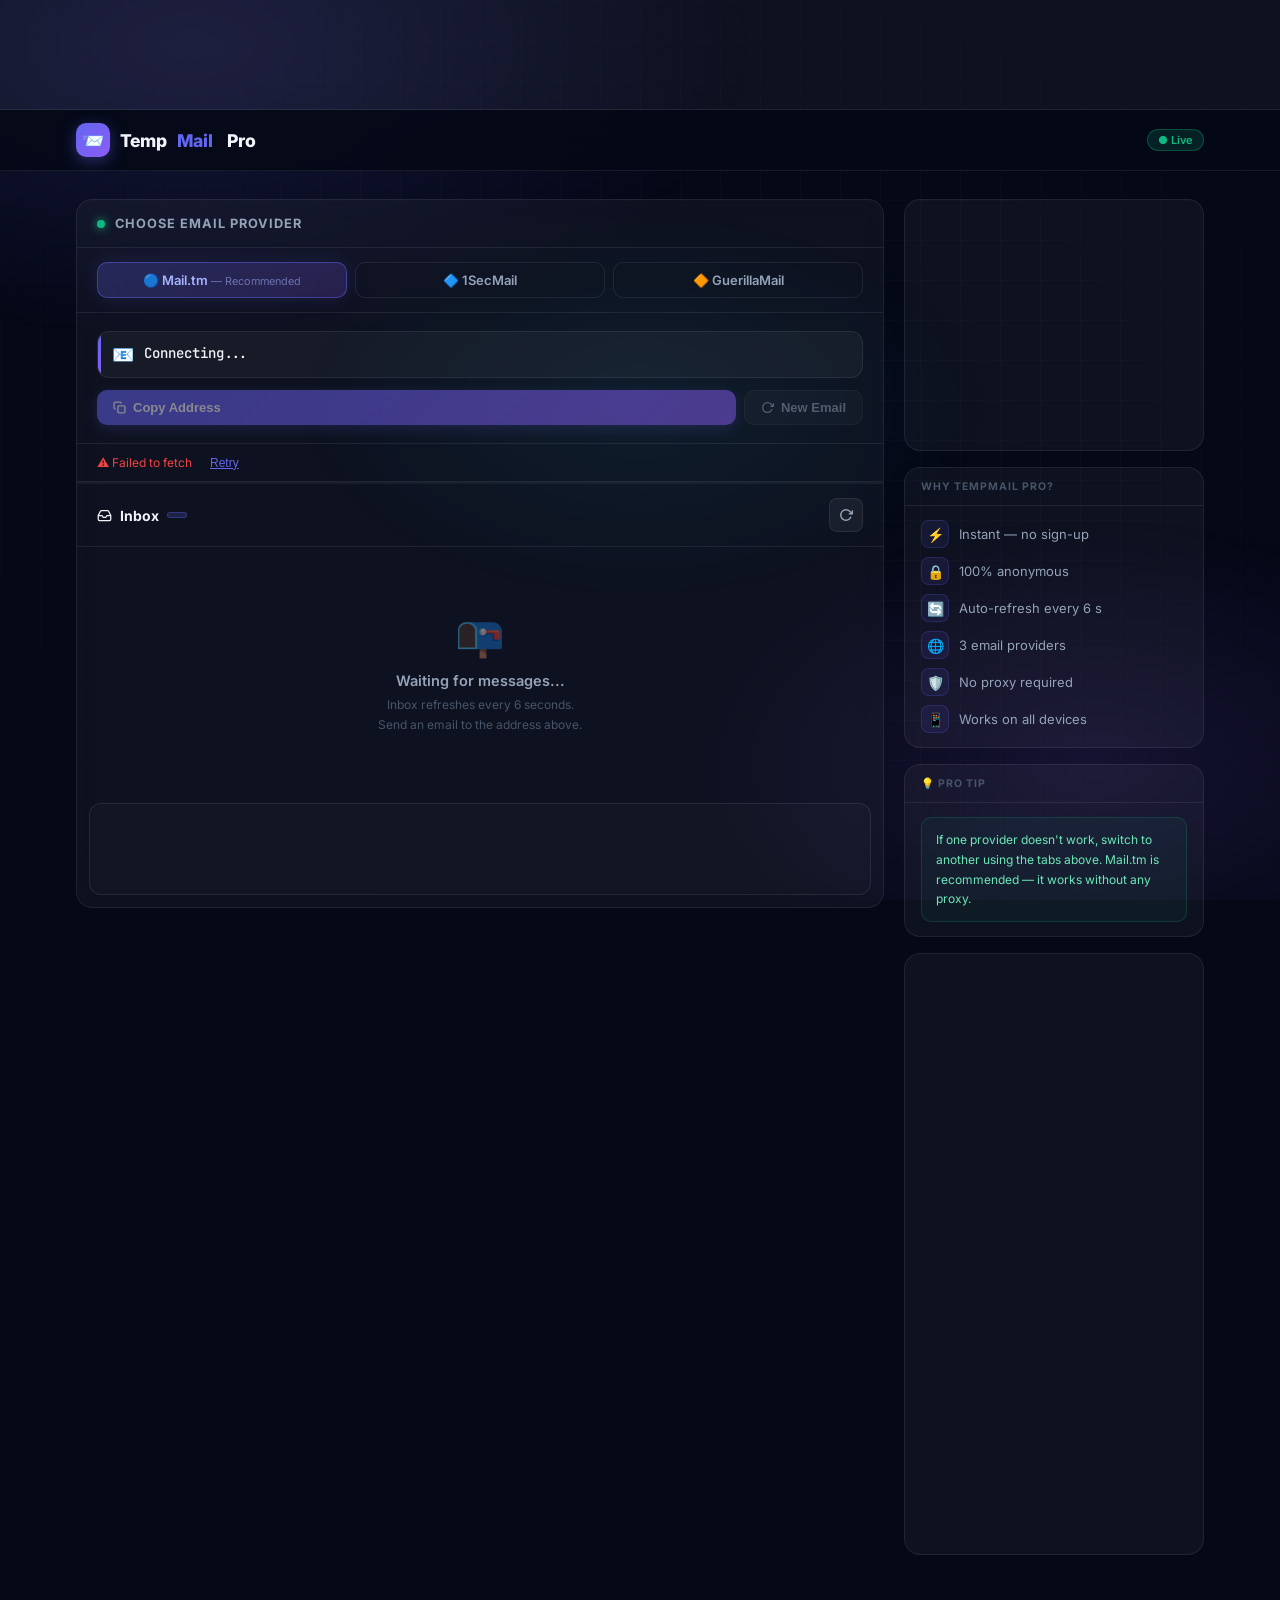
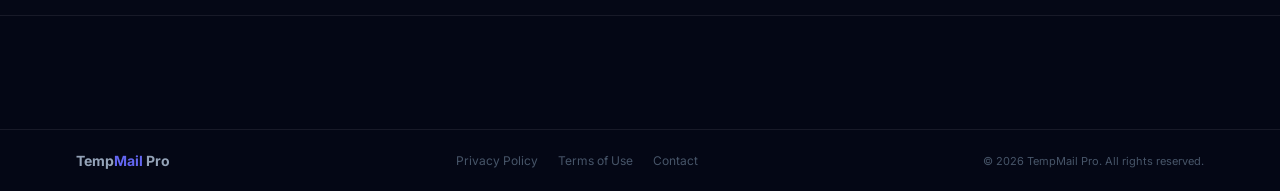
<file: index.html>
<!DOCTYPE html>
<html lang="en" dir="ltr">
<head>
  <meta charset="UTF-8" />
  <meta name="viewport" content="width=device-width, initial-scale=1.0" />
  <title>TempMail Pro — Free Disposable Email Address | Inbox</title>
  <meta name="description" content="Get a free, instant disposable temporary email address. No signup required. Protect your privacy with TempMail Pro — auto-refreshing inbox every 6 seconds." />
  <meta name="keywords"    content="temp mail, temporary email, disposable email, fake email, anonymous email, spam free, privacy email, guerrilla mail" />
  <meta name="robots"      content="index, follow" />
  <link rel="canonical"    href="https://yourdomain.com/" />
  <meta property="og:title"       content="TempMail Pro — Free Disposable Temporary Email" />
  <meta property="og:description" content="Instant disposable email. No sign-up, no spam. Fresh inbox in seconds." />
  <meta property="og:type"        content="website" />
  <meta name="twitter:card"       content="summary_large_image" />
  <script type="application/ld+json">
  {"@context":"https://schema.org","@type":"WebApplication","name":"TempMail Pro",
   "description":"Free disposable temporary email service","url":"https://yourdomain.com/",
   "applicationCategory":"UtilityApplication","offers":{"@type":"Offer","price":"0","priceCurrency":"USD"}}
  </script>

  <!-- Google AdSense — replace YOUR_PUBLISHER_ID -->
  <script async src="https://pagead2.googlesyndication.com/pagead/js/adsbygoogle.js?client=ca-pub-YOUR_PUBLISHER_ID" crossorigin="anonymous"></script>

  <link rel="preconnect" href="https://fonts.googleapis.com" />
  <link rel="preconnect" href="https://fonts.gstatic.com" crossorigin />
  <link href="https://fonts.googleapis.com/css2?family=Inter:wght@300;400;500;600;700;800&family=JetBrains+Mono:wght@400;500&display=swap" rel="stylesheet" />

  <style>
    *, *::before, *::after { box-sizing: border-box; margin: 0; padding: 0; }

    :root {
      --bg:      #050816;
      --glass:   rgba(255,255,255,.04);
      --glass-h: rgba(255,255,255,.07);
      --border:  rgba(255,255,255,.08);
      --glow:    rgba(99,102,241,.45);
      --accent:  #6366f1;
      --acc2:    #8b5cf6;
      --cyan:    #06b6d4;
      --green:   #10b981;
      --red:     #ef4444;
      --t1:      #f1f5f9;
      --t2:      #94a3b8;
      --t3:      #475569;
      --r:       16px;
    }

    html { scroll-behavior: smooth; }
    body {
      font-family: 'Inter', sans-serif;
      background: var(--bg);
      color: var(--t1);
      min-height: 100vh;
      overflow-x: hidden;
    }

    body::before {
      content:''; position:fixed; inset:0; z-index:-2;
      background:
        radial-gradient(ellipse 80% 60% at 15% 5%,  rgba(99,102,241,.16) 0%, transparent 55%),
        radial-gradient(ellipse 60% 50% at 85% 85%, rgba(139,92,246,.12) 0%, transparent 55%),
        radial-gradient(ellipse 50% 40% at 50% 45%, rgba(6,182,212,.07)  0%, transparent 55%);
    }
    body::after {
      content:''; position:fixed; inset:0; z-index:-1;
      background-image:
        linear-gradient(rgba(255,255,255,.018) 1px, transparent 1px),
        linear-gradient(90deg, rgba(255,255,255,.018) 1px, transparent 1px);
      background-size: 40px 40px;
      mask-image: radial-gradient(ellipse 80% 80% at 50% 50%, black 30%, transparent 100%);
    }

    .wrap { max-width:1160px; margin:0 auto; padding:0 16px; }

    .ad-top {
      background: var(--glass);
      border-bottom: 1px solid var(--border);
      text-align:center; padding:8px 16px;
      font-size:11px; color:var(--t3);
    }

    header {
      position:sticky; top:0; z-index:100;
      background:rgba(5,8,22,.88);
      backdrop-filter:blur(20px);
      border-bottom:1px solid var(--border);
    }
    .nav {
      display:flex; align-items:center; justify-content:space-between;
      height:60px; max-width:1160px; margin:0 auto; padding:0 16px;
    }
    .logo {
      display:flex; align-items:center; gap:10px;
      font-weight:800; font-size:1.1rem;
      color:var(--t1); text-decoration:none;
    }
    .logo-icon {
      width:34px; height:34px;
      background:linear-gradient(135deg,var(--accent),var(--acc2));
      border-radius:10px;
      display:flex; align-items:center; justify-content:center;
      font-size:18px; box-shadow:0 4px 16px rgba(99,102,241,.4);
    }
    .logo span { color:var(--accent); }
    .live-badge {
      font-size:11px; font-weight:600;
      background:rgba(16,185,129,.15); color:var(--green);
      border:1px solid rgba(16,185,129,.3);
      padding:3px 10px; border-radius:20px;
    }

    .grid {
      display:grid; grid-template-columns:1fr 300px;
      gap:20px; padding:28px 0 60px;
    }
    @media(max-width:900px){
      .grid { grid-template-columns:1fr; }
      .sidebar { display:none; }
    }

    .card {
      background:var(--glass); border:1px solid var(--border);
      border-radius:var(--r); backdrop-filter:blur(12px); overflow:hidden;
    }
    .card-head {
      padding:16px 20px; border-bottom:1px solid var(--border);
      display:flex; align-items:center; gap:10px;
    }
    .card-head h2 { font-size:.8rem; font-weight:700; text-transform:uppercase; letter-spacing:1px; color:var(--t2); }
    .dot-pulse {
      width:8px; height:8px; border-radius:50%;
      background:var(--green); box-shadow:0 0 8px var(--green);
      animation:pulse 2s infinite; flex-shrink:0;
    }
    @keyframes pulse { 0%,100%{opacity:1} 50%{opacity:.35} }

    /* Provider tabs */
    .tabs { padding:14px 20px; display:flex; gap:8px; border-bottom:1px solid var(--border); }
    .tab {
      flex:1; padding:9px 12px; border-radius:10px;
      font-size:13px; font-weight:600;
      cursor:pointer; transition:all .2s; text-align:center;
      border:1px solid var(--border); background:transparent; color:var(--t2);
    }
    .tab:hover { background:var(--glass-h); color:var(--t1); }
    .tab.active {
      background:linear-gradient(135deg,rgba(99,102,241,.25),rgba(139,92,246,.2));
      border-color:var(--glow); color:#a5b4fc;
      box-shadow:0 0 20px rgba(99,102,241,.15);
    }

    /* Status banner */
    #connBanner {
      margin:10px 20px 0;
      padding:9px 14px; border-radius:10px;
      font-size:11.5px; display:none;
      align-items:center; gap:8px; line-height:1.5;
    }
    #connBanner.warn {
      display:flex;
      background:rgba(245,158,11,.08); border:1px solid rgba(245,158,11,.25); color:#fcd34d;
    }
    #connBanner.ok {
      display:flex;
      background:rgba(16,185,129,.06); border:1px solid rgba(16,185,129,.2); color:#6ee7b7;
    }
    #connBanner.err {
      display:flex;
      background:rgba(239,68,68,.08); border:1px solid rgba(239,68,68,.25); color:#fca5a5;
    }

    /* Email display */
    .email-box { padding:18px 20px; border-bottom:1px solid var(--border); }
    .addr-wrap {
      display:flex; align-items:center; gap:10px;
      background:rgba(255,255,255,.04); border:1px solid var(--border);
      border-radius:12px; padding:12px 14px; margin-bottom:12px;
      position:relative; overflow:hidden;
    }
    .addr-wrap::before {
      content:''; position:absolute; left:0; top:0; bottom:0; width:3px;
      background:linear-gradient(180deg,var(--accent),var(--acc2));
      border-radius:2px 0 0 2px;
    }
    .addr-icon { font-size:18px; flex-shrink:0; }
    #emailDisplay {
      flex:1; font-family:'JetBrains Mono',monospace;
      font-size:14px; font-weight:500; color:var(--t1);
      word-break:break-all; min-height:21px;
    }
    .actions { display:flex; gap:8px; }
    .btn {
      display:flex; align-items:center; gap:7px;
      padding:9px 16px; border-radius:10px;
      font-size:13px; font-weight:600;
      cursor:pointer; border:none; outline:none; transition:all .2s;
    }
    .btn-copy {
      background:linear-gradient(135deg,var(--accent),var(--acc2));
      color:#fff; flex:1; box-shadow:0 4px 14px rgba(99,102,241,.35);
    }
    .btn-copy:hover { transform:translateY(-1px); box-shadow:0 6px 20px rgba(99,102,241,.5); }
    .btn-copy:active { transform:scale(.97); }
    .btn-new {
      background:rgba(255,255,255,.05); border:1px solid var(--border); color:var(--t2);
    }
    .btn-new:hover { background:rgba(255,255,255,.09); color:var(--t1); }
    .btn:disabled { opacity:.5; cursor:not-allowed; pointer-events:none; }

    /* Status & progress */
    .status-bar {
      padding:8px 20px; border-bottom:1px solid var(--border);
      display:flex; align-items:center; gap:8px; min-height:38px;
    }
    .prog-track { height:2px; background:rgba(255,255,255,.05); }
    #prog {
      height:100%;
      background:linear-gradient(90deg,var(--accent),var(--acc2),var(--cyan));
      width:0%; transition:width .4s ease;
      border-radius:2px; box-shadow:0 0 8px var(--accent);
    }

    /* Inbox header */
    .inbox-head {
      padding:14px 20px; border-bottom:1px solid var(--border);
      display:flex; align-items:center; justify-content:space-between;
    }
    .inbox-title { display:flex; align-items:center; gap:8px; font-weight:700; font-size:14px; }
    #msgCount {
      font-size:11px; font-weight:600;
      background:rgba(99,102,241,.2); color:#a5b4fc;
      border:1px solid rgba(99,102,241,.3);
      padding:2px 9px; border-radius:20px;
    }
    #refreshBtn {
      width:34px; height:34px; border-radius:8px;
      background:rgba(255,255,255,.05); border:1px solid var(--border);
      color:var(--t2); cursor:pointer;
      display:flex; align-items:center; justify-content:center;
      transition:all .2s;
    }
    #refreshBtn:hover { background:rgba(255,255,255,.1); color:var(--t1); }

    /* Messages */
    #inbox { padding:12px; display:flex; flex-direction:column; gap:8px; min-height:120px; }

    .empty { text-align:center; padding:52px 20px; color:var(--t3); }
    .empty-icon  { font-size:40px; margin-bottom:12px; opacity:.45; }
    .empty-title { font-size:14.5px; font-weight:600; margin-bottom:6px; color:var(--t2); }
    .empty-sub   { font-size:12px; line-height:1.65; }

    .msg {
      padding:14px 16px; border-radius:12px;
      border:1px solid var(--border);
      background:rgba(255,255,255,.025);
      cursor:pointer; transition:all .2s;
      position:relative; overflow:hidden;
    }
    .msg:hover { background:var(--glass-h); border-color:rgba(99,102,241,.3); transform:translateX(2px); }
    .msg.unread { background:rgba(99,102,241,.07); border-color:rgba(99,102,241,.25); }
    .msg.unread::before {
      content:''; position:absolute; left:0; top:0; bottom:0; width:3px;
      background:linear-gradient(180deg,var(--accent),var(--acc2));
      border-radius:2px 0 0 2px;
    }
    .msg-r1   { display:flex; justify-content:space-between; align-items:center; gap:8px; margin-bottom:4px; }
    .msg-from { font-size:12.5px; font-weight:600; color:var(--t1); overflow:hidden; text-overflow:ellipsis; white-space:nowrap; max-width:200px; }
    .msg-date { font-size:11px; color:var(--t3); flex-shrink:0; }
    .msg-subj { font-size:13.5px; font-weight:500; color:var(--t1); overflow:hidden; text-overflow:ellipsis; white-space:nowrap; margin-bottom:3px; }
    .msg-exc  { font-size:12px; color:var(--t3); line-height:1.5; }
    .new-badge {
      display:inline-block; margin-top:6px;
      font-size:10px; font-weight:700;
      background:rgba(99,102,241,.25); color:#a5b4fc;
      border:1px solid rgba(99,102,241,.4);
      padding:2px 8px; border-radius:20px;
    }

    /* Ad mid */
    .ad-mid {
      margin:4px 12px 12px;
      border-radius:12px; border:1px solid var(--border);
      background:rgba(255,255,255,.02);
      text-align:center; padding:8px;
      min-height:92px; font-size:11px; color:var(--t3);
      display:flex; align-items:center; justify-content:center;
    }

    /* Modal */
    #msgModal {
      position:fixed; inset:0; z-index:999;
      background:rgba(5,8,22,.85);
      backdrop-filter:blur(14px);
      display:none; align-items:center; justify-content:center; padding:16px;
    }
    #msgModal.active { display:flex; animation:fadeIn .2s ease; }
    @keyframes fadeIn { from{opacity:0} to{opacity:1} }

    .modal-card {
      background:#0c1023;
      border:1px solid rgba(99,102,241,.3);
      border-radius:20px;
      box-shadow:0 30px 80px rgba(0,0,0,.8),0 0 40px rgba(99,102,241,.1);
      width:100%; max-width:660px; max-height:90vh;
      overflow:hidden; display:flex; flex-direction:column;
      animation:slideUp .25s ease;
    }
    @keyframes slideUp { from{transform:translateY(24px);opacity:0} to{transform:translateY(0);opacity:1} }

    .modal-head {
      padding:20px 24px 16px; border-bottom:1px solid var(--border);
      display:flex; align-items:flex-start; justify-content:space-between; gap:12px;
    }
    .modal-head h3 { font-size:15.5px; font-weight:700; color:var(--t1); line-height:1.3; }
    #modalClose {
      width:32px; height:32px; flex-shrink:0;
      background:rgba(255,255,255,.06); border:1px solid var(--border);
      border-radius:8px; color:var(--t2); cursor:pointer;
      display:flex; align-items:center; justify-content:center; transition:all .15s;
    }
    #modalClose:hover { background:rgba(239,68,68,.15); border-color:rgba(239,68,68,.4); color:var(--red); }
    .modal-meta {
      padding:11px 24px; border-bottom:1px solid var(--border);
      display:grid; grid-template-columns:auto 1fr;
      gap:4px 10px; font-size:12px;
    }
    .ml { color:var(--t3); font-weight:600; white-space:nowrap; }
    .mv { color:var(--t2); overflow-wrap:break-word; }
    #modalBody {
      flex:1; overflow-y:auto;
      padding:20px 24px; font-size:13.5px; line-height:1.7; color:var(--t2);
    }

    /* Sidebar */
    .sidebar { display:flex; flex-direction:column; gap:16px; }
    .s-card {
      background:var(--glass); border:1px solid var(--border);
      border-radius:var(--r); overflow:hidden;
    }
    .s-head {
      padding:12px 16px; border-bottom:1px solid var(--border);
      font-size:10.5px; font-weight:700;
      text-transform:uppercase; letter-spacing:1px; color:var(--t3);
    }
    .s-body { padding:14px 16px; }
    .feat-list { list-style:none; display:flex; flex-direction:column; gap:9px; }
    .feat-list li { display:flex; align-items:center; gap:10px; font-size:13px; color:var(--t2); }
    .fi {
      width:28px; height:28px; border-radius:8px;
      background:rgba(99,102,241,.1); border:1px solid rgba(99,102,241,.2);
      display:flex; align-items:center; justify-content:center; font-size:14px; flex-shrink:0;
    }
    .tip-box {
      background:rgba(16,185,129,.06); border:1px solid rgba(16,185,129,.2);
      border-radius:10px; padding:12px 14px; font-size:12px; color:#6ee7b7; line-height:1.65;
    }
    .s-ad {
      background:var(--glass); border:1px solid var(--border);
      border-radius:var(--r); overflow:hidden;
      min-height:252px; display:flex; align-items:center; justify-content:center;
      flex-direction:column; font-size:11px; color:var(--t3); text-align:center;
    }

    /* Footer */
    footer { border-top:1px solid var(--border); background:rgba(5,8,22,.9); }
    .footer-ad { border-bottom:1px solid var(--border); text-align:center; padding:10px 16px; font-size:11px; color:var(--t3); }
    .footer-inner {
      max-width:1160px; margin:0 auto; padding:22px 16px;
      display:flex; flex-wrap:wrap; align-items:center; justify-content:space-between; gap:12px;
    }
    .footer-brand { font-size:14px; font-weight:700; color:var(--t2); }
    .footer-brand span { color:var(--accent); }
    .footer-links { display:flex; gap:20px; }
    .footer-links a { font-size:12px; color:var(--t3); text-decoration:none; transition:color .15s; }
    .footer-links a:hover { color:var(--t1); }
    .footer-copy { font-size:11px; color:var(--t3); }

    .spin {
      display:inline-block; width:15px; height:15px;
      border:2px solid rgba(255,255,255,.1);
      border-top-color:var(--accent);
      border-radius:50%; animation:rot .7s linear infinite; flex-shrink:0;
    }
    @keyframes rot { to { transform:rotate(360deg); } }

    #toast {
      position:fixed; bottom:24px; left:50%;
      transform:translateX(-50%) translateY(80px);
      background:rgba(12,16,35,.96); backdrop-filter:blur(12px);
      border:1px solid var(--border); border-radius:40px;
      padding:10px 22px; font-size:13.5px; font-weight:500; color:var(--t1);
      box-shadow:0 8px 30px rgba(0,0,0,.5); z-index:9999; white-space:nowrap;
      transition:transform .3s cubic-bezier(.34,1.56,.64,1), opacity .3s; opacity:0;
    }
    #toast.show { transform:translateX(-50%) translateY(0); opacity:1; }
    #toast.ok  { border-color:rgba(16,185,129,.5); color:#6ee7b7; }
    #toast.err { border-color:rgba(239,68,68,.5);  color:#fca5a5; }

    ::-webkit-scrollbar { width:5px; }
    ::-webkit-scrollbar-track { background:transparent; }
    ::-webkit-scrollbar-thumb { background:rgba(255,255,255,.1); border-radius:10px; }
  </style>
</head>
<body>

<!-- TOP AD -->
<div class="ad-top">
  <ins class="adsbygoogle" style="display:inline-block;width:728px;height:90px"
       data-ad-client="ca-pub-YOUR_PUBLISHER_ID" data-ad-slot="1111111111"></ins>
  <script>(adsbygoogle = window.adsbygoogle || []).push({});</script>
</div>

<!-- HEADER -->
<header>
  <div class="nav">
    <a href="#" class="logo">
      <div class="logo-icon">📨</div>
      Temp<span>Mail</span>&nbsp;Pro
    </a>
    <span class="live-badge">● Live</span>
  </div>
</header>

<!-- MAIN -->
<div class="wrap">
  <div class="grid">

    <!-- LEFT -->
    <div>
      <div class="card">

        <!-- Provider tabs -->
        <div class="card-head">
          <div class="dot-pulse"></div>
          <h2>Choose Email Provider</h2>
        </div>
        <div class="tabs">
          <div id="tab-mailtm"   class="tab active"  onclick="switchProvider('mailtm')">
            🔵 Mail.tm <small style="opacity:.55;font-weight:400"> — Recommended</small>
          </div>
          <div id="tab-1sec"    class="tab"          onclick="switchProvider('1secmail')">
            🔷 1SecMail
          </div>
          <div id="tab-gm"      class="tab"          onclick="switchProvider('guerrilla')">
            🔶 GuerillaMail
          </div>
        </div>

        <!-- Connection banner -->
        <div id="connBanner"></div>

        <!-- Email display -->
        <div class="email-box">
          <div class="addr-wrap">
            <span class="addr-icon">📧</span>
            <span id="emailDisplay">Connecting...</span>
          </div>
          <div class="actions">
            <button id="btnCopy" class="btn btn-copy" onclick="copyEmail()">
              <svg width="13" height="13" fill="none" viewBox="0 0 24 24" stroke="currentColor" stroke-width="2.5">
                <rect x="9" y="9" width="13" height="13" rx="2"/>
                <path d="M5 15H4a2 2 0 01-2-2V4a2 2 0 012-2h9a2 2 0 012 2v1"/>
              </svg>
              Copy Address
            </button>
            <button id="btnNew" class="btn btn-new" onclick="refreshEmail()">
              <svg width="13" height="13" fill="none" viewBox="0 0 24 24" stroke="currentColor" stroke-width="2.5">
                <polyline points="23 4 23 10 17 10"/>
                <path d="M20.49 15a9 9 0 1 1-2.12-9.36L23 10"/>
              </svg>
              New Email
            </button>
          </div>
        </div>

        <!-- Status -->
        <div class="status-bar" id="status">
          <span class="spin"></span>
          <span style="font-size:12px;color:var(--t3)">Connecting...</span>
        </div>
        <div class="prog-track"><div id="prog"></div></div>

        <!-- Inbox header -->
        <div class="inbox-head">
          <div class="inbox-title">
            <svg width="15" height="15" fill="none" viewBox="0 0 24 24" stroke="currentColor" stroke-width="2">
              <path d="M22 12h-6l-2 3h-4l-2-3H2"/>
              <path d="M5.45 5.11L2 12v6a2 2 0 002 2h16a2 2 0 002-2v-6l-3.45-6.89A2 2 0 0016.76 4H7.24a2 2 0 00-1.79 1.11z"/>
            </svg>
            Inbox
            <span id="msgCount"></span>
          </div>
          <button id="refreshBtn" onclick="manualRefresh()" title="Refresh">
            <svg width="14" height="14" fill="none" viewBox="0 0 24 24" stroke="currentColor" stroke-width="2.5">
              <polyline points="23 4 23 10 17 10"/>
              <path d="M20.49 15a9 9 0 1 1-2.12-9.36L23 10"/>
            </svg>
          </button>
        </div>

        <!-- Messages list -->
        <div id="inbox">
          <div class="empty">
            <div class="empty-icon">📭</div>
            <div class="empty-title">Waiting for messages...</div>
            <div class="empty-sub">Inbox refreshes every 6 seconds.<br/>Send an email to the address above.</div>
          </div>
        </div>

        <!-- Mid ad -->
        <div class="ad-mid">
          <ins class="adsbygoogle" style="display:block" data-ad-format="fluid"
               data-ad-layout-key="-fb+5w+4e-db+86"
               data-ad-client="ca-pub-YOUR_PUBLISHER_ID" data-ad-slot="2222222222"></ins>
          <script>(adsbygoogle = window.adsbygoogle || []).push({});</script>
        </div>
      </div>
    </div>

    <!-- SIDEBAR -->
    <div class="sidebar">
      <div class="s-ad">
        <ins class="adsbygoogle" style="display:inline-block;width:300px;height:250px"
             data-ad-client="ca-pub-YOUR_PUBLISHER_ID" data-ad-slot="3333333333"></ins>
        <script>(adsbygoogle = window.adsbygoogle || []).push({});</script>
      </div>
      <div class="s-card">
        <div class="s-head">Why TempMail Pro?</div>
        <div class="s-body">
          <ul class="feat-list">
            <li><div class="fi">⚡</div> Instant — no sign-up</li>
            <li><div class="fi">🔒</div> 100% anonymous</li>
            <li><div class="fi">🔄</div> Auto-refresh every 6 s</li>
            <li><div class="fi">🌐</div> 3 email providers</li>
            <li><div class="fi">🛡️</div> No proxy required</li>
            <li><div class="fi">📱</div> Works on all devices</li>
          </ul>
        </div>
      </div>
      <div class="s-card">
        <div class="s-head">💡 Pro Tip</div>
        <div class="s-body">
          <div class="tip-box">
            If one provider doesn't work, switch to another using the tabs above.
            Mail.tm is recommended — it works without any proxy.
          </div>
        </div>
      </div>
      <div class="s-ad" style="min-height:600px">
        <ins class="adsbygoogle" style="display:inline-block;width:300px;height:600px"
             data-ad-client="ca-pub-YOUR_PUBLISHER_ID" data-ad-slot="4444444444"></ins>
        <script>(adsbygoogle = window.adsbygoogle || []).push({});</script>
      </div>
    </div>
  </div>
</div>

<!-- FOOTER -->
<footer>
  <div class="footer-ad">
    <ins class="adsbygoogle" style="display:inline-block;width:728px;height:90px"
         data-ad-client="ca-pub-YOUR_PUBLISHER_ID" data-ad-slot="5555555555"></ins>
    <script>(adsbygoogle = window.adsbygoogle || []).push({});</script>
  </div>
  <div class="footer-inner">
    <div class="footer-brand">Temp<span>Mail</span> Pro</div>
    <div class="footer-links">
      <a href="#">Privacy Policy</a>
      <a href="#">Terms of Use</a>
      <a href="#">Contact</a>
    </div>
    <div class="footer-copy">© 2026 TempMail Pro. All rights reserved.</div>
  </div>
</footer>

<!-- MODAL -->
<div id="msgModal" onclick="closeModal(event)">
  <div class="modal-card">
    <div class="modal-head">
      <h3 id="modalSubject">Loading...</h3>
      <button id="modalClose" onclick="document.getElementById('msgModal').classList.remove('active')" aria-label="Close">✕</button>
    </div>
    <div class="modal-meta">
      <span class="ml">From:</span> <span class="mv" id="modalFrom"></span>
      <span class="ml">Date:</span> <span class="mv" id="modalDate"></span>
    </div>
    <div id="modalBody"></div>
  </div>
</div>

<div id="toast"></div>

<!-- ═══════════════════════════════════════════════════════
     ENGINE  —  v3 (No-Proxy Architecture)
     ═══════════════════════════════════════════════════════
     Provider  │ Method       │ Why it works
     ──────────┼──────────────┼────────────────────────────
     Mail.tm   │ Direct fetch │ REST API with CORS:*
     1SecMail  │ JSONP first  │ Bypasses CORS via <script>
               │ + Proxy chain│ Fallback if JSONP blocked
     GuerillaMail│ Direct fetch│ API has CORS:*
════════════════════════════════════════════════════════ -->
<script>
'use strict';

// ─── CORS PROXY CHAIN (used only as fallback for 1SecMail) ───
const PROXIES = [
  { n:'direct',    fn: u => u,                                                      wrap:false },
  { n:'corsproxy', fn: u => `https://corsproxy.io/?${encodeURIComponent(u)}`,       wrap:false },
  { n:'ao-raw',    fn: u => `https://api.allorigins.win/raw?url=${encodeURIComponent(u)}`, wrap:false },
  { n:'ao-get',    fn: u => `https://api.allorigins.win/get?url=${encodeURIComponent(u)}`, wrap:true  },
  { n:'codetabs',  fn: u => `https://api.codetabs.com/v1/proxy?quest=${encodeURIComponent(u)}`, wrap:false },
];
let proxyIdx = Math.min(parseInt(localStorage.getItem('gm_proxy') || '0'), PROXIES.length - 1);

// Generic fetch with proxy fallback (used for 1SecMail & GuerillaMail)
async function smartFetch(url, opts = {}) {
  for (let i = 0; i < PROXIES.length; i++) {
    const idx  = (proxyIdx + i) % PROXIES.length;
    const p    = PROXIES[idx];
    const dest = p.fn(url);
    try {
      const ctrl = new AbortController();
      const tid  = setTimeout(() => ctrl.abort(), 20000); // 20s timeout
      const res  = await fetch(dest, { ...opts, signal: ctrl.signal });
      clearTimeout(tid);
      if (!res.ok) throw new Error(`HTTP ${res.status}`);
      const text = await res.text();
      const data = p.wrap
        ? JSON.parse(JSON.parse(text).contents)   // allorigins /get wrapper
        : JSON.parse(text);
      if (idx !== proxyIdx) { proxyIdx = idx; localStorage.setItem('gm_proxy', String(idx)); }
      return data;
    } catch (e) {
      console.warn(`[proxy:${p.n}] ${e.message}`);
    }
  }
  throw new Error('All connection attempts failed.');
}

// JSONP fetch — bypasses CORS entirely (no server involved)
function jsonpFetch(url, timeoutMs = 20000) {
  return new Promise((resolve, reject) => {
    const cb   = '__jcb_' + Date.now() + '_' + Math.random().toString(36).slice(2, 7);
    const scr  = document.createElement('script');
    let   done = false;

    const cleanup = () => {
      if (window[cb])       delete window[cb];
      if (scr.parentNode)   scr.parentNode.removeChild(scr);
    };

    const timer = setTimeout(() => {
      if (done) return;
      done = true; cleanup();
      reject(new Error('JSONP timeout'));
    }, timeoutMs);

    window[cb] = (data) => {
      if (done) return;
      done = true; clearTimeout(timer); cleanup();
      resolve(data);
    };

    scr.onerror = () => {
      if (done) return;
      done = true; clearTimeout(timer); cleanup();
      reject(new Error('JSONP script error'));
    };

    scr.src = url + (url.includes('?') ? '&' : '?') + 'callback=' + cb;
    document.head.appendChild(scr);
  });
}

// ─── STATE ───────────────────────────────────────────────────
let provider = localStorage.getItem('gm_provider') || 'mailtm';
let email    = localStorage.getItem('gm_email')    || '';

// Mail.tm state
let mtToken  = localStorage.getItem('mt_token')  || '';
let mtId     = localStorage.getItem('mt_id')     || '';
let mtPass   = localStorage.getItem('mt_pass')   || '';
let mtDomain = localStorage.getItem('mt_domain') || '';

// 1SecMail state
let sec1Login  = localStorage.getItem('sec1_login')  || '';
let sec1Domain = localStorage.getItem('sec1_domain') || '1secmail.com';
const DOMAINS_1SEC = ['1secmail.com','1secmail.org','1secmail.net','wwjmp.com','esiix.com','xojxe.com','yoggm.com'];

// GuerillaMail state
let gmSid = localStorage.getItem('gm_sid') || '';

let seenIds   = new Set(JSON.parse(localStorage.getItem('gm_seen') || '[]'));
let pollTimer = null;

// ═══════════════════════════════════════════════════════════
//  PROVIDER: Mail.tm  (Direct REST — CORS:* — no proxy)
// ═══════════════════════════════════════════════════════════
const MT = 'https://api.mail.tm';

async function mtFetch(path, opts = {}) {
  const headers = {
    'Content-Type': 'application/json',
    'Accept':       'application/json',
    ...(mtToken ? { 'Authorization': 'Bearer ' + mtToken } : {}),
    ...(opts.headers || {}),
  };
  const ctrl = new AbortController();
  const tid  = setTimeout(() => ctrl.abort(), 20000);
  const res  = await fetch(MT + path, { ...opts, headers, signal: ctrl.signal });
  clearTimeout(tid);
  if (!res.ok) {
    const txt = await res.text().catch(() => '');
    throw new Error(`mail.tm ${path} → HTTP ${res.status}: ${txt.slice(0, 120)}`);
  }
  return res.json().catch(() => ({}));
}

async function create_mailtm() {
  // 1. Get available domains
  const domsRaw = await mtFetch('/domains');
  const doms    = Array.isArray(domsRaw) ? domsRaw : (domsRaw['hydra:member'] || []);
  if (!doms.length) throw new Error('mail.tm: no domains available');
  mtDomain = doms[0].domain;

  // 2. Generate random credentials
  const rnd = () => Math.random().toString(36).slice(2, 10);
  const addr = rnd() + rnd() + '@' + mtDomain;
  const pass = 'Tmp_' + rnd() + rnd();

  // 3. Create account
  await mtFetch('/accounts', {
    method: 'POST',
    body:   JSON.stringify({ address: addr, password: pass }),
  });

  // 4. Get token
  const tok = await mtFetch('/token', {
    method: 'POST',
    body:   JSON.stringify({ address: addr, password: pass }),
  });

  mtToken = tok.token  || '';
  mtId    = tok.id     || '';
  mtPass  = pass;
  email   = addr;

  localStorage.setItem('mt_token',  mtToken);
  localStorage.setItem('mt_id',     mtId);
  localStorage.setItem('mt_pass',   mtPass);
  localStorage.setItem('mt_domain', mtDomain);
  localStorage.setItem('gm_email',  email);
}

async function list_mailtm() {
  const raw  = await mtFetch('/messages');
  const msgs = Array.isArray(raw) ? raw : (raw['hydra:member'] || []);
  return msgs.map(m => ({
    id:      m.id,
    from:    (m.from && m.from.address) ? m.from.address : (m.from || ''),
    subject: m.subject || '(no subject)',
    date:    m.createdAt ? m.createdAt.replace('T', ' ').slice(0, 16) : '',
    excerpt: m.intro    || '',
    read:    m.seen     || false,
  }));
}

async function read_mailtm(id) {
  const m = await mtFetch('/messages/' + id);
  const fromAddr = (m.from && m.from.address) ? m.from.address : (m.from || '');
  const body     = m.html ? m.html.join('') : (m.text || '');
  return {
    subject: m.subject || '(no subject)',
    from:    fromAddr,
    date:    m.createdAt ? m.createdAt.replace('T', ' ').slice(0, 19) : '',
    body,
    isHtml:  !!m.html,
  };
}

// ═══════════════════════════════════════════════════════════
//  PROVIDER: 1SecMail  (JSONP primary → proxy fallback)
// ═══════════════════════════════════════════════════════════
const SEC1 = 'https://www.1secmail.com/api/v1/';

async function fetchSec1(params) {
  const qs  = new URLSearchParams(params).toString();
  const url = SEC1 + '?' + qs;

  // Try JSONP first (bypasses CORS restrictions completely)
  try {
    return await jsonpFetch(url);
  } catch (e) {
    console.warn('[1secmail] JSONP failed, trying proxy chain:', e.message);
  }

  // Fallback: proxy chain
  return await smartFetch(url);
}

async function create_1sec() {
  const data = await fetchSec1({ action: 'genRandomMailbox', count: 1 });
  const arr  = Array.isArray(data) ? data : [data];
  const full = String(arr[0]);
  const [l]  = full.split('@');
  sec1Login  = l;
  email      = `${sec1Login}@${sec1Domain}`;
  localStorage.setItem('sec1_login',  sec1Login);
  localStorage.setItem('sec1_domain', sec1Domain);
  localStorage.setItem('gm_email',    email);
}

async function list_1sec() {
  const data = await fetchSec1({ action: 'getMessages', login: sec1Login, domain: sec1Domain });
  return (Array.isArray(data) ? data : []).map(m => ({
    id: m.id, from: m.from, subject: m.subject,
    date: m.date, excerpt: m.subject || '', read: false,
  }));
}

async function read_1sec(id) {
  const d = await fetchSec1({ action: 'readMessage', login: sec1Login, domain: sec1Domain, id });
  return {
    subject: d.subject, from: d.from, date: d.date,
    body: d.htmlBody || d.textBody || '', isHtml: !!d.htmlBody,
  };
}

// ═══════════════════════════════════════════════════════════
//  PROVIDER: GuerillaMail  (Direct fetch — CORS:*)
// ═══════════════════════════════════════════════════════════
const GM = 'https://api.guerrillamail.com/ajax.php';

async function gmFetch(params) {
  const qs  = new URLSearchParams(params).toString();
  const url = GM + '?' + qs;
  try {
    const ctrl = new AbortController();
    const tid  = setTimeout(() => ctrl.abort(), 20000);
    const res  = await fetch(url, { signal: ctrl.signal });
    clearTimeout(tid);
    if (!res.ok) throw new Error('HTTP ' + res.status);
    const raw = await res.json();
    return raw._oma_data || raw;
  } catch (e) {
    // Proxy fallback
    console.warn('[guerrilla] direct failed, trying proxy:', e.message);
    return await smartFetch(url);
  }
}

async function create_gm() {
  const d = await gmFetch({ f: 'get_email_address' });
  gmSid = d.sid_token  || '';
  email = d.email_addr || '';
  if (!gmSid || !email) throw new Error('GuerillaMail: empty response');
  localStorage.setItem('gm_sid',   gmSid);
  localStorage.setItem('gm_email', email);
}

async function list_gm() {
  if (!gmSid) return [];
  const d = await gmFetch({ f: 'get_email_list', offset: 0, sid_token: gmSid });
  return (d.list || [])
    .filter(m => String(m.mail_id) !== '1')
    .map(m => ({
      id: m.mail_id, from: m.mail_from, subject: m.mail_subject,
      date: m.mail_date, excerpt: m.mail_excerpt || '', read: m.mail_read == 1,
    }));
}

async function read_gm(id) {
  const d    = await gmFetch({ f: 'fetch_email', email_id: id, sid_token: gmSid });
  const body = d.mail_body || d.mail_excerpt || '';
  return {
    subject: d.mail_subject, from: d.mail_from, date: d.mail_date,
    body, isHtml: d.content_type === 'html' || body.trim().startsWith('<'),
  };
}

// ═══════════════════════════════════════════════════════════
//  UNIFIED DISPATCH
// ═══════════════════════════════════════════════════════════
function createEmail() {
  if (provider === 'mailtm')   return create_mailtm();
  if (provider === '1secmail') return create_1sec();
  return create_gm();
}
function listMessages() {
  if (provider === 'mailtm')   return list_mailtm();
  if (provider === '1secmail') return list_1sec();
  return list_gm();
}
function readMessage(id) {
  if (provider === 'mailtm')   return read_mailtm(id);
  if (provider === '1secmail') return read_1sec(id);
  return read_gm(id);
}

// ═══════════════════════════════════════════════════════════
//  INIT
// ═══════════════════════════════════════════════════════════
async function init() {
  setStatus('loading', 'Connecting...');
  disableButtons(true);
  clearInterval(pollTimer);
  updateProviderUI();
  hideBanner();

  try {
    const hasSession = (() => {
      if (provider === 'mailtm')   return !!(email && mtToken);
      if (provider === '1secmail') return !!(email && sec1Login);
      return !!(email && gmSid);
    })();

    if (hasSession) {
      setEmailDisplay(email);
      setStatus('active', readyMsg());
    } else {
      await createEmail();
      setEmailDisplay(email);
      setStatus('active', readyMsg());
    }
    await checkInbox();
  } catch (err) {
    console.error('[TMP] init:', err);
    setStatus('error', err.message);
    setBanner('err', '⚠️ Connection error. Try switching to a different provider using the tabs above.');
    return;
  }

  disableButtons(false);
  pollTimer = setInterval(checkInbox, 6000);
}

function readyMsg() {
  const names = { mailtm: 'Mail.tm', '1secmail': '1SecMail', guerrilla: 'GuerillaMail' };
  return `✓ Ready — ${names[provider]} — auto-refresh every 6 s`;
}

// ═══════════════════════════════════════════════════════════
//  INBOX POLL
// ═══════════════════════════════════════════════════════════
async function checkInbox() {
  if (!email) return;
  try {
    progress(35);
    const msgs = await listMessages();
    renderInbox(msgs);
    progress(100);
    setTimeout(() => progress(0), 350);
  } catch (e) {
    console.warn('[TMP] checkInbox:', e.message);
    progress(0);
  }
}

async function manualRefresh() {
  const btn = document.getElementById('refreshBtn');
  btn.style.transform  = 'rotate(360deg)';
  btn.style.transition = 'transform .5s ease';
  setTimeout(() => { btn.style.transform = ''; btn.style.transition = ''; }, 520);
  await checkInbox();
  showToast('✅ Inbox refreshed', 'ok');
}

// ═══════════════════════════════════════════════════════════
//  RENDER INBOX
// ═══════════════════════════════════════════════════════════
function renderInbox(messages) {
  const box   = document.getElementById('inbox');
  const count = document.getElementById('msgCount');

  if (!messages || !messages.length) {
    box.innerHTML = `
      <div class="empty">
        <div class="empty-icon">📭</div>
        <div class="empty-title">Waiting for messages...</div>
        <div class="empty-sub">Inbox refreshes every 6 seconds.<br/>Send an email to the address above.</div>
      </div>`;
    count.textContent = '';
    return;
  }

  count.textContent = `${messages.length} message${messages.length !== 1 ? 's' : ''}`;
  box.innerHTML = '';

  messages.forEach(msg => {
    const unread = !seenIds.has(String(msg.id)) && !msg.read;
    const div    = document.createElement('div');
    div.className = `msg${unread ? ' unread' : ''}`;
    const exc   = String(msg.excerpt || '').slice(0, 90);

    div.innerHTML = `
      <div class="msg-r1">
        <span class="msg-from">${esc(msg.from || '(unknown)')}</span>
        <span class="msg-date">${esc(msg.date || '')}</span>
      </div>
      <div class="msg-subj">${esc(msg.subject || '(no subject)')}</div>
      ${exc ? `<div class="msg-exc">${esc(exc)}${exc.length >= 90 ? '…' : ''}</div>` : ''}
      ${unread ? '<span class="new-badge">● New</span>' : ''}
    `;

    div.addEventListener('click', () => openMessage(msg.id, div));
    box.appendChild(div);
  });
}

// ═══════════════════════════════════════════════════════════
//  OPEN MESSAGE
// ═══════════════════════════════════════════════════════════
async function openMessage(id, el) {
  document.getElementById('modalSubject').textContent = '⏳ Loading...';
  document.getElementById('modalBody').innerHTML =
    '<div style="display:flex;justify-content:center;padding:32px"><span class="spin"></span></div>';
  document.getElementById('modalFrom').textContent = '';
  document.getElementById('modalDate').textContent = '';
  document.getElementById('msgModal').classList.add('active');

  try {
    const msg = await readMessage(id);
    document.getElementById('modalSubject').textContent = msg.subject || '(no subject)';
    document.getElementById('modalFrom').textContent    = msg.from    || '';
    document.getElementById('modalDate').textContent    = msg.date    || '';

    const bodyDiv = document.getElementById('modalBody');
    if (msg.isHtml) {
      const content = Array.isArray(msg.body) ? msg.body.join('') : msg.body;
      const blob    = new Blob([content], { type: 'text/html' });
      const burl    = URL.createObjectURL(blob);
      bodyDiv.innerHTML = `<iframe src="${burl}"
        style="width:100%;height:360px;border:none;border-radius:10px;background:#fff"
        sandbox="allow-same-origin"></iframe>`;
    } else {
      bodyDiv.innerHTML = `<pre style="white-space:pre-wrap;word-break:break-word;
        font-size:13px;line-height:1.7;color:var(--t2)">${esc(String(msg.body))}</pre>`;
    }

    seenIds.add(String(id));
    localStorage.setItem('gm_seen', JSON.stringify([...seenIds]));
    if (el) { el.classList.remove('unread'); el.querySelector('.new-badge')?.remove(); }

  } catch (e) {
    document.getElementById('modalBody').innerHTML =
      `<p style="color:var(--red);font-size:13px">Failed to load: ${esc(e.message)}</p>`;
  }
}

function closeModal(e) {
  if (e.target.id === 'msgModal')
    document.getElementById('msgModal').classList.remove('active');
}
document.addEventListener('keydown', e => {
  if (e.key === 'Escape') document.getElementById('msgModal').classList.remove('active');
});

// ═══════════════════════════════════════════════════════════
//  PROVIDER SWITCH
// ═══════════════════════════════════════════════════════════
function switchProvider(p) {
  if (p === provider) return;
  const names = { mailtm: 'Mail.tm', '1secmail': '1SecMail', guerrilla: 'GuerillaMail' };
  if (!confirm(`Switch to ${names[p]}? A new email address will be generated.`)) return;
  provider = p;
  localStorage.setItem('gm_provider', p);
  clearSession();
  init();
}

function updateProviderUI() {
  ['mailtm','1sec','gm'].forEach(k => {
    const pkey = k === '1sec' ? '1secmail' : k === 'gm' ? 'guerrilla' : k;
    document.getElementById('tab-' + k).className = `tab${provider === pkey ? ' active' : ''}`;
  });
}

// ═══════════════════════════════════════════════════════════
//  COPY EMAIL
// ═══════════════════════════════════════════════════════════
function copyEmail() {
  const val = document.getElementById('emailDisplay').textContent.trim();
  if (!val || val === 'Connecting...') return;
  const done = () => showToast('✅ Email address copied!', 'ok');
  if (navigator.clipboard?.writeText) {
    navigator.clipboard.writeText(val).then(done).catch(() => legacyCopy(val, done));
  } else {
    legacyCopy(val, done);
  }
}
function legacyCopy(val, cb) {
  const ta = document.createElement('textarea');
  ta.value = val; ta.style.cssText = 'position:fixed;top:-9999px';
  document.body.appendChild(ta); ta.select();
  document.execCommand('copy'); ta.remove(); cb();
}

// ═══════════════════════════════════════════════════════════
//  CLEAR SESSION
// ═══════════════════════════════════════════════════════════
function clearSession() {
  email = mtToken = mtId = mtPass = sec1Login = gmSid = '';
  seenIds.clear();
  ['gm_email','mt_token','mt_id','mt_pass','mt_domain',
   'sec1_login','sec1_domain','gm_sid','gm_seen'].forEach(k => localStorage.removeItem(k));
  document.getElementById('inbox').innerHTML = `
    <div class="empty">
      <div class="empty-icon">📭</div>
      <div class="empty-title">Waiting for messages...</div>
      <div class="empty-sub">Inbox refreshes every 6 seconds.</div>
    </div>`;
  document.getElementById('msgCount').textContent = '';
  setEmailDisplay('Connecting...');
}

async function refreshEmail() {
  if (!confirm('Generate a new email address? All current messages will be lost.')) return;
  clearInterval(pollTimer);
  clearSession();
  await init();
}

// ═══════════════════════════════════════════════════════════
//  HELPERS
// ═══════════════════════════════════════════════════════════
function setEmailDisplay(v) { document.getElementById('emailDisplay').textContent = v; }
function disableButtons(d) {
  ['btnCopy','btnNew'].forEach(id => { document.getElementById(id).disabled = d; });
}
function setStatus(type, msg) {
  const el = document.getElementById('status');
  if (type === 'loading')
    el.innerHTML = `<span class="spin"></span><span style="font-size:12px;color:var(--t3)">${msg}</span>`;
  else if (type === 'active')
    el.innerHTML = `<span style="width:8px;height:8px;background:var(--green);border-radius:50%;box-shadow:0 0 8px var(--green);display:inline-block;flex-shrink:0"></span>
                    <span style="font-size:12px;color:var(--green)">${msg}</span>`;
  else if (type === 'error')
    el.innerHTML = `<span style="font-size:12px;color:var(--red)">⚠️ ${msg.slice(0, 80)}</span>
                    <button onclick="init()" style="margin-left:10px;font-size:12px;background:none;border:none;color:var(--accent);cursor:pointer;text-decoration:underline">Retry</button>`;
}
function setBanner(type, msg) {
  const el = document.getElementById('connBanner');
  el.className = type; el.textContent = msg;
}
function hideBanner() {
  const el = document.getElementById('connBanner');
  el.className = ''; el.style.display = 'none';
}
function progress(p) { document.getElementById('prog').style.width = p + '%'; }

let _tt = null;
function showToast(msg, type = 'inf') {
  const t = document.getElementById('toast');
  t.textContent = msg; t.className = `show ${type}`;
  clearTimeout(_tt); _tt = setTimeout(() => { t.className = type; }, 2500);
}
function esc(s) {
  return String(s)
    .replace(/&/g,'&amp;').replace(/</g,'&lt;')
    .replace(/>/g,'&gt;').replace(/"/g,'&quot;');
}

// ─── BOOT ────────────────────────────────────────────────
init();
</script>
</body>
</html>
</file>
